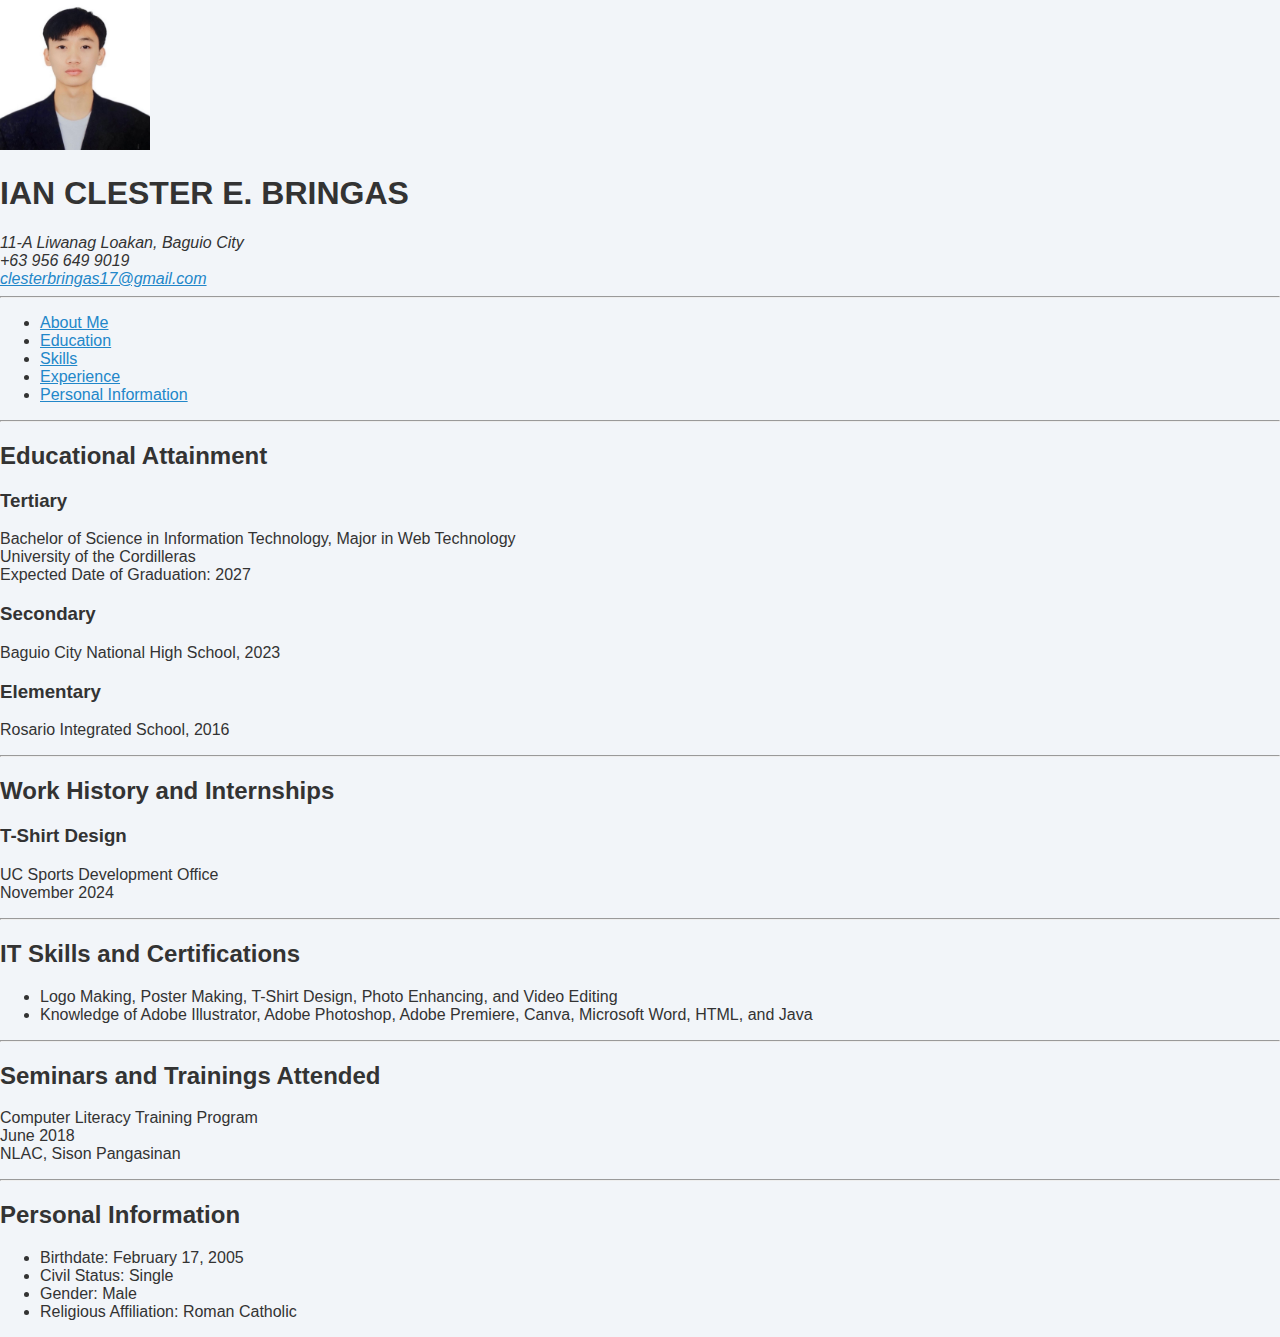
<file: Resume/index.html>
<!DOCTYPE html>
<html lang="en">
<link rel="stylesheet" href="styles.css">
<head>
  <meta charset="UTF-8">
  <meta name="viewport" content="width=device-width, initial-scale=1.0">
  <title>Resume</title>
</head>
<body>

  <header>
    <img src="2x2 main.jpg" alt="Ian Cleester E. Bringas" width="150" height="150">
    <h1>IAN CLESTER E. BRINGAS</h1>
    <address>
      11-A Liwanag Loakan, Baguio City<br>
      +63 956 649 9019<br>
      <a href="mailto:clesterbringas17@gmail.com">clesterbringas17@gmail.com</a>
    </address>
    <hr>
    <nav>
      <ul>
        <li><a href="#about">About Me</a></li>
        <li><a href="#education">Education</a></li>
        <li><a href="#skills">Skills</a></li>
        <li><a href="#experience">Experience</a></li>
        <li><a href="#personal-info">Personal Information</a></li>
      </ul>
    </nav>
    <hr>
  </header>

  <main>
    <section id="education">
      <h2>Educational Attainment</h2>
      <article>
        <h3>Tertiary</h3>
        <p>
          Bachelor of Science in Information Technology, Major in Web Technology<br>
          University of the Cordilleras<br>
          Expected Date of Graduation: 2027
        </p>
      </article>
      <article>
        <h3>Secondary</h3>
        <p>Baguio City National High School, 2023</p>
      </article>
      <article>
        <h3>Elementary</h3>
        <p>Rosario Integrated School, 2016</p>
      </article>
      <hr>
    </section>

    <section id="experience">
      <h2>Work History and Internships</h2>
      <article>
        <h3>T-Shirt Design</h3>
        <p>
          UC Sports Development Office<br>
          November 2024
        </p>
      </article>
      <hr>
    </section>

    <section id="skills">
      <h2>IT Skills and Certifications</h2>
      <ul>
        <li>Logo Making, Poster Making, T-Shirt Design, Photo Enhancing, and Video Editing</li>
        <li>Knowledge of Adobe Illustrator, Adobe Photoshop, Adobe Premiere, Canva, Microsoft Word, HTML, and Java</li>
      </ul>
      <hr>
    </section>

    <section id="trainings">
      <h2>Seminars and Trainings Attended</h2>
      <article>
        <p>
          Computer Literacy Training Program<br>
          June 2018<br>
          NLAC, Sison Pangasinan
        </p>
      </article>
      <hr>
    </section>

    <section id="personal-info">
      <h2>Personal Information</h2>
      <ul>
        <li>Birthdate: February 17, 2005</li>
        <li>Civil Status: Single</li>
        <li>Gender: Male</li>
        <li>Religious Affiliation: Roman Catholic</li>
      </ul>
    </section>
  </main>

</body>
</html>
</file>
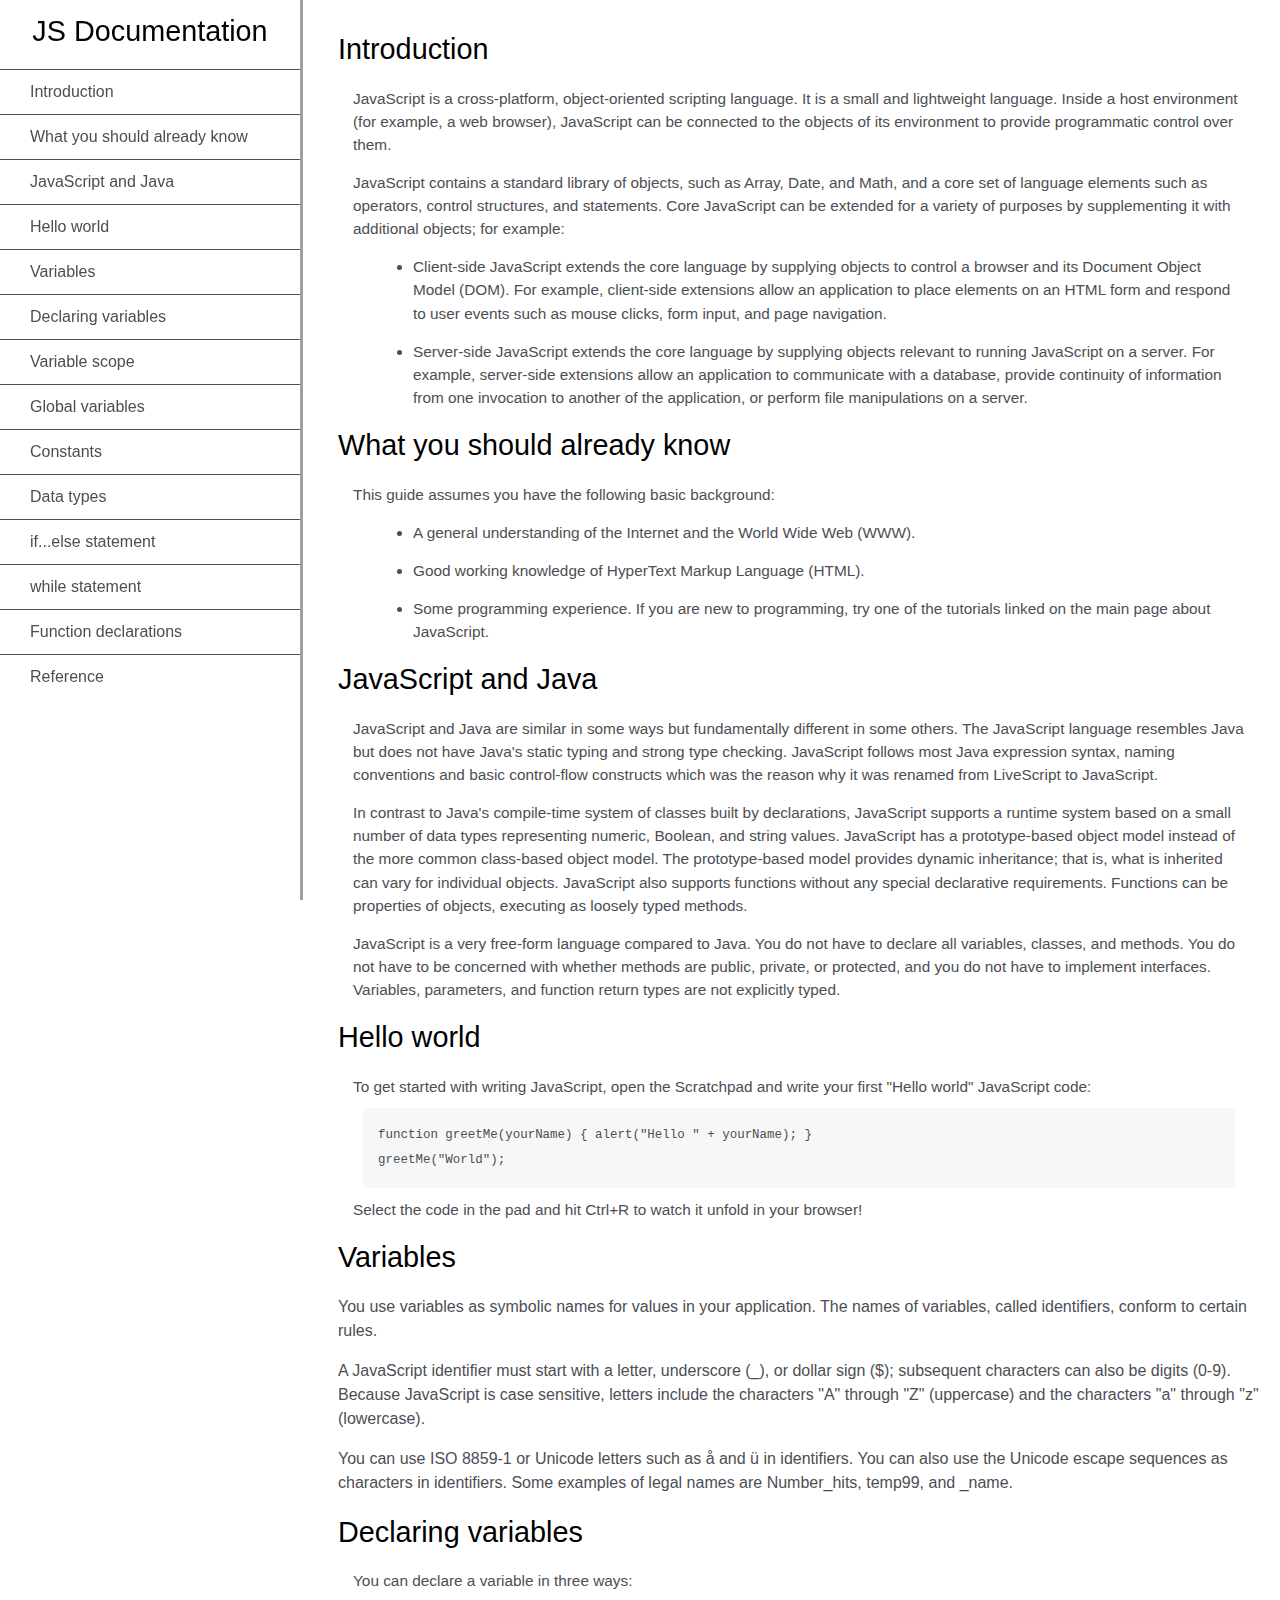
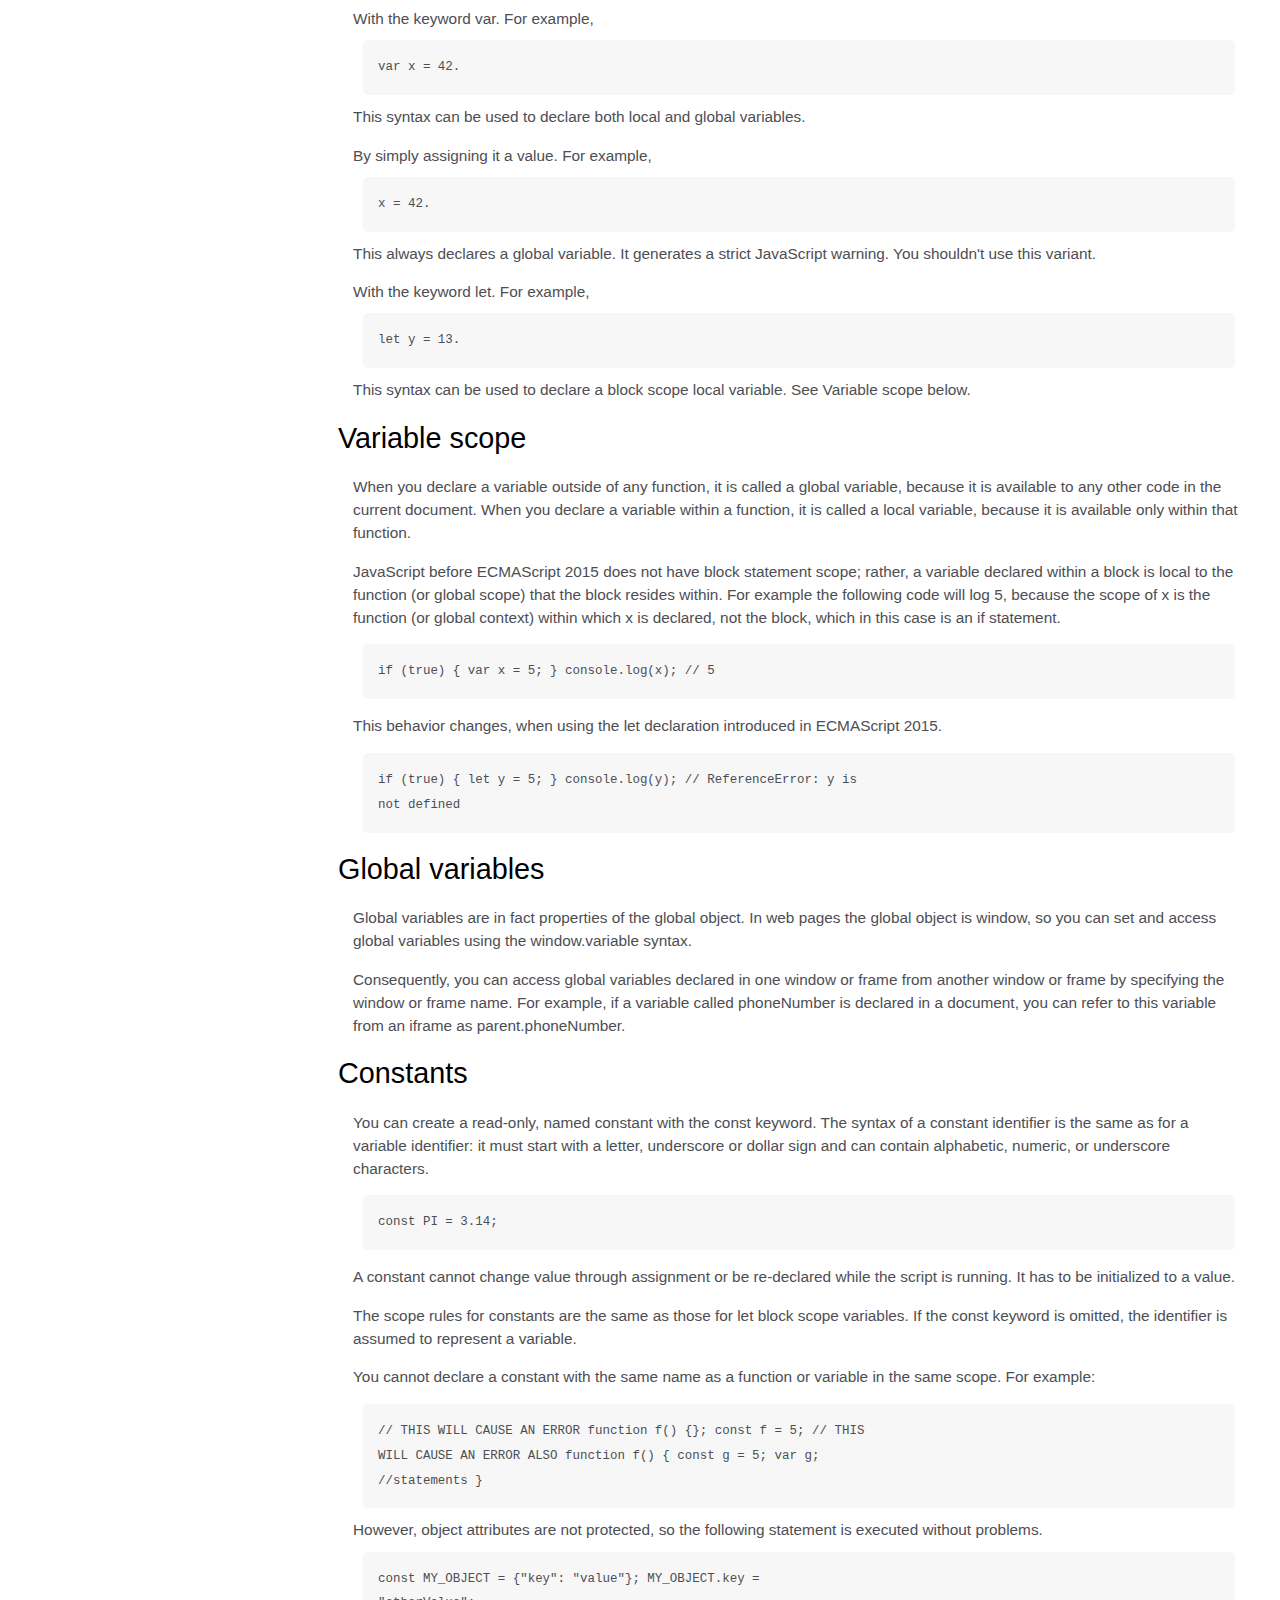
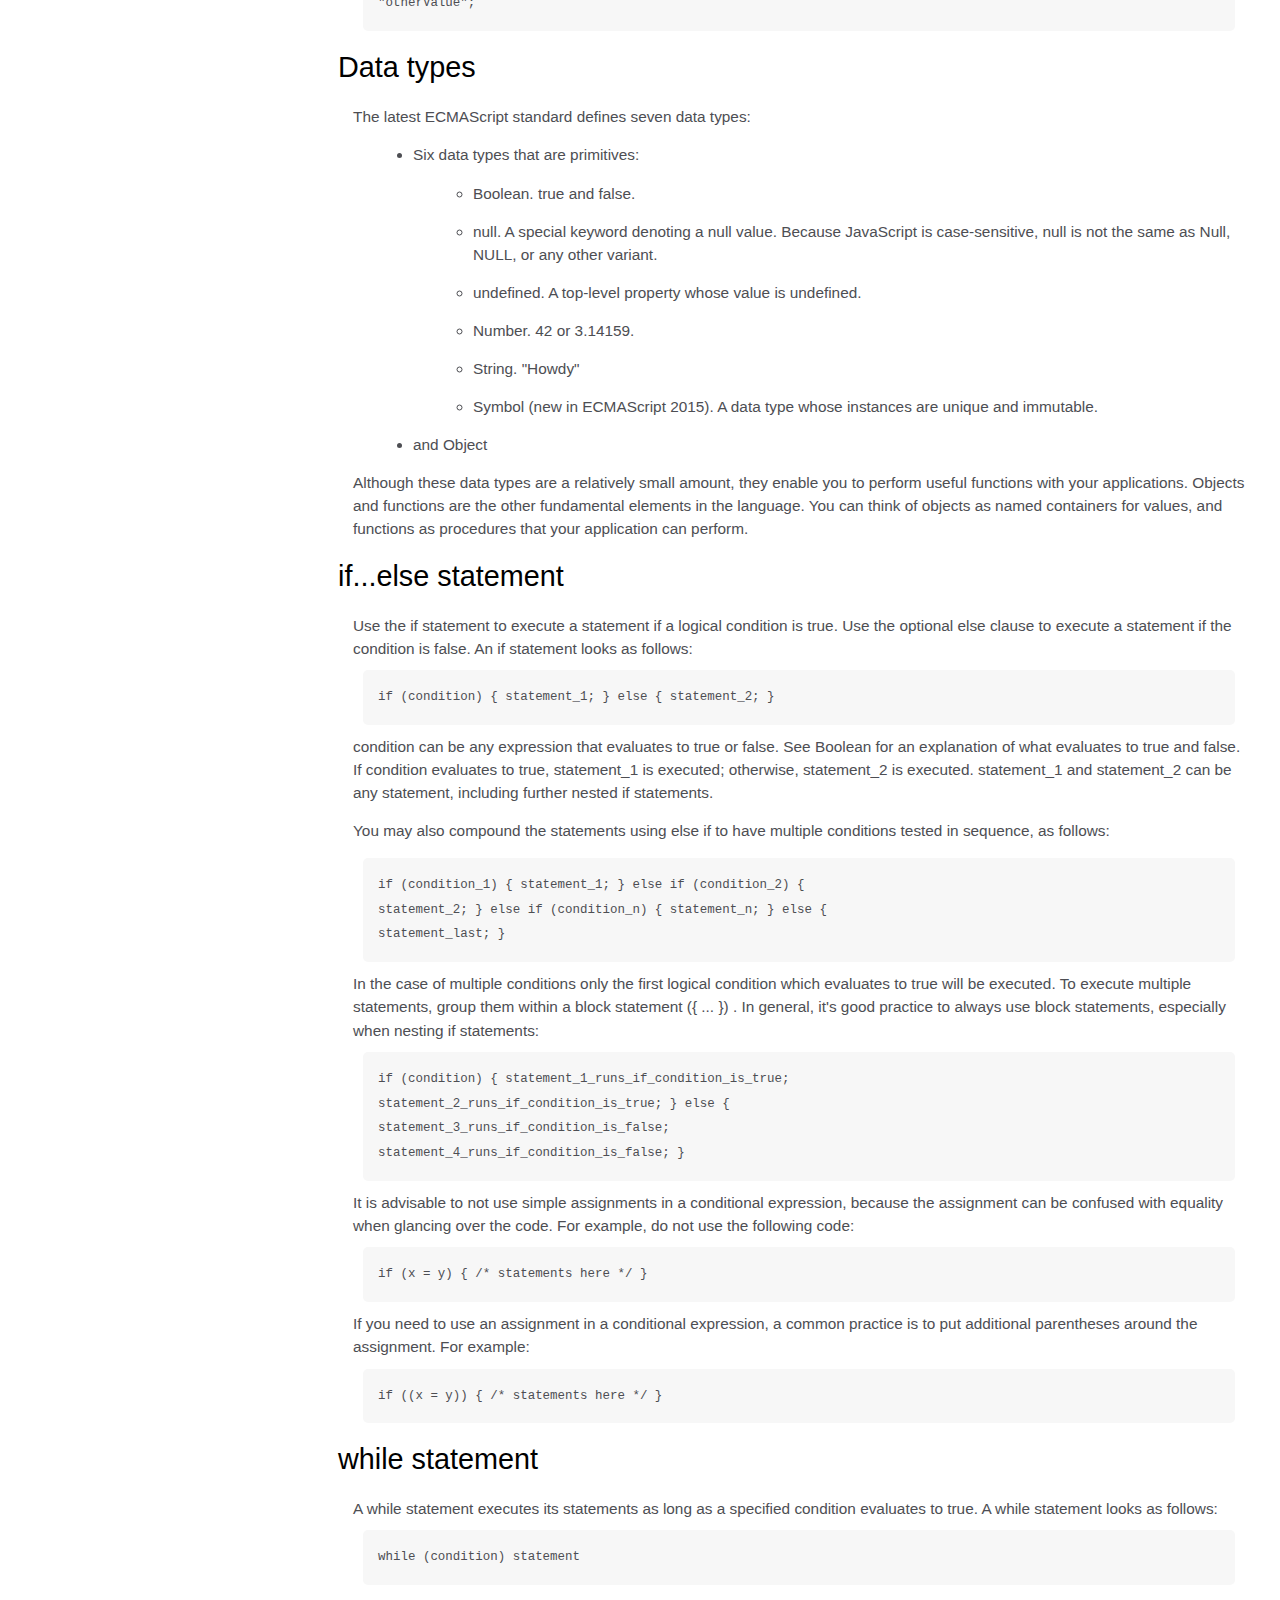
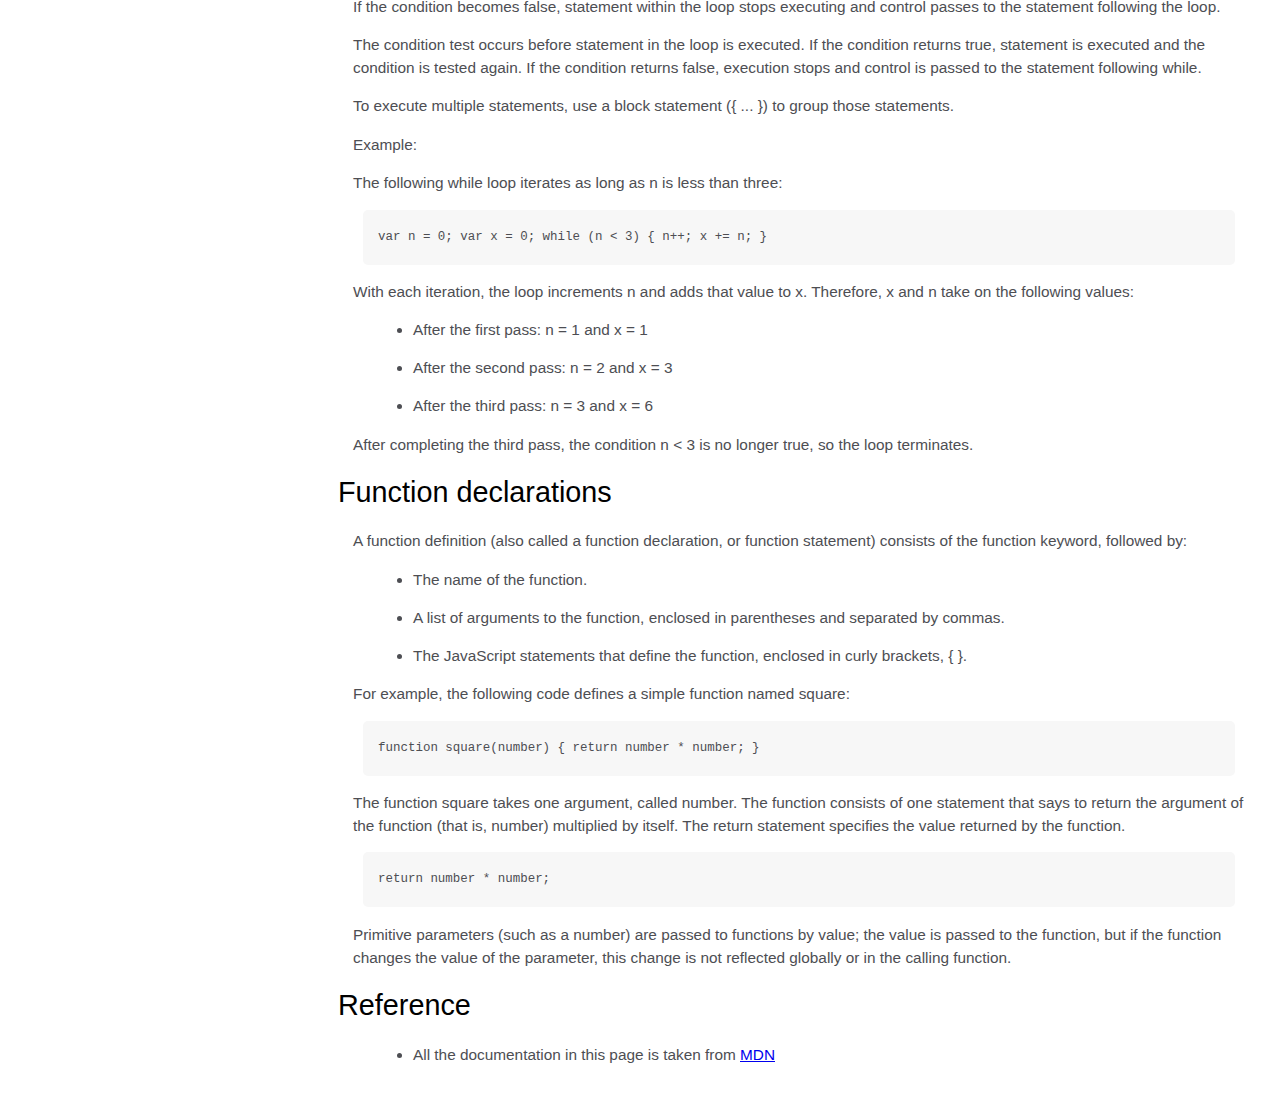
<file: ResumewithTemplate/techdoc.html>
<!DOCTYPE html>
<html>
  <head>
    <link rel="stylesheet" href="css/techdoc.css" />
  </head>
  <body>
    <nav id="navbar">
      <header>JS Documentation</header>
      <ul>
        <li><a class="nav-link" href="#Introduction">Introduction</a></li>
        <li>
          <a class="nav-link" href="#What_you_should_already_know"
            >What you should already know</a
          >
        </li>
        <li>
          <a class="nav-link" href="#JavaScript_and_Java"
            >JavaScript and Java</a
          >
        </li>
        <li><a class="nav-link" href="#Hello_world">Hello world</a></li>
        <li><a class="nav-link" href="#Variables">Variables</a></li>
        <li>
          <a class="nav-link" href="#Declaring_variables"
            >Declaring variables</a
          >
        </li>
        <li><a class="nav-link" href="#Variable_scope">Variable scope</a></li>
        <li>
          <a class="nav-link" href="#Global_variables">Global variables</a>
        </li>
        <li><a class="nav-link" href="#Constants">Constants</a></li>
        <li><a class="nav-link" href="#Data_types">Data types</a></li>
        <li>
          <a class="nav-link" href="#if...else_statement"
            >if...else statement</a
          >
        </li>
        <li><a class="nav-link" href="#while_statement">while statement</a></li>
        <li>
          <a class="nav-link" href="#Function_declarations"
            >Function declarations</a
          >
        </li>
        <li><a class="nav-link" href="#Reference">Reference</a></li>
      </ul>
    </nav>
    <main id="main-doc">
      <section class="main-section" id="Introduction">
        <header>Introduction</header>
        <article>
          <p>
            JavaScript is a cross-platform, object-oriented scripting language.
            It is a small and lightweight language. Inside a host environment
            (for example, a web browser), JavaScript can be connected to the
            objects of its environment to provide programmatic control over
            them.
          </p>

          <p>
            JavaScript contains a standard library of objects, such as Array,
            Date, and Math, and a core set of language elements such as
            operators, control structures, and statements. Core JavaScript can
            be extended for a variety of purposes by supplementing it with
            additional objects; for example:
          </p>
          <ul>
            <li>
              Client-side JavaScript extends the core language by supplying
              objects to control a browser and its Document Object Model (DOM).
              For example, client-side extensions allow an application to place
              elements on an HTML form and respond to user events such as mouse
              clicks, form input, and page navigation.
            </li>
            <li>
              Server-side JavaScript extends the core language by supplying
              objects relevant to running JavaScript on a server. For example,
              server-side extensions allow an application to communicate with a
              database, provide continuity of information from one invocation to
              another of the application, or perform file manipulations on a
              server.
            </li>
          </ul>
        </article>
      </section>
      <section class="main-section" id="What_you_should_already_know">
        <header>What you should already know</header>
        <article>
          <p>This guide assumes you have the following basic background:</p>

          <ul>
            <li>
              A general understanding of the Internet and the World Wide Web
              (WWW).
            </li>
            <li>Good working knowledge of HyperText Markup Language (HTML).</li>
            <li>
              Some programming experience. If you are new to programming, try
              one of the tutorials linked on the main page about JavaScript.
            </li>
          </ul>
        </article>
      </section>
      <section class="main-section" id="JavaScript_and_Java">
        <header>JavaScript and Java</header>
        <article>
          <p>
            JavaScript and Java are similar in some ways but fundamentally
            different in some others. The JavaScript language resembles Java but
            does not have Java's static typing and strong type checking.
            JavaScript follows most Java expression syntax, naming conventions
            and basic control-flow constructs which was the reason why it was
            renamed from LiveScript to JavaScript.
          </p>

          <p>
            In contrast to Java's compile-time system of classes built by
            declarations, JavaScript supports a runtime system based on a small
            number of data types representing numeric, Boolean, and string
            values. JavaScript has a prototype-based object model instead of the
            more common class-based object model. The prototype-based model
            provides dynamic inheritance; that is, what is inherited can vary
            for individual objects. JavaScript also supports functions without
            any special declarative requirements. Functions can be properties of
            objects, executing as loosely typed methods.
          </p>
          <p>
            JavaScript is a very free-form language compared to Java. You do not
            have to declare all variables, classes, and methods. You do not have
            to be concerned with whether methods are public, private, or
            protected, and you do not have to implement interfaces. Variables,
            parameters, and function return types are not explicitly typed.
          </p>
        </article>
      </section>
      <section class="main-section" id="Hello_world">
        <header>Hello world</header>
        <article>
          To get started with writing JavaScript, open the Scratchpad and write
          your first "Hello world" JavaScript code:
          <code
            >function greetMe(yourName) { alert("Hello " + yourName); }
            greetMe("World");
          </code>

          Select the code in the pad and hit Ctrl+R to watch it unfold in your
          browser!
        </article>
      </section>
      <section class="main-section" id="Variables">
        <header>Variables</header>
        <p>
          You use variables as symbolic names for values in your application.
          The names of variables, called identifiers, conform to certain rules.
        </p>
        <p>
          A JavaScript identifier must start with a letter, underscore (_), or
          dollar sign ($); subsequent characters can also be digits (0-9).
          Because JavaScript is case sensitive, letters include the characters
          "A" through "Z" (uppercase) and the characters "a" through "z"
          (lowercase).
        </p>
        <p>
          You can use ISO 8859-1 or Unicode letters such as å and ü in
          identifiers. You can also use the Unicode escape sequences as
          characters in identifiers. Some examples of legal names are
          Number_hits, temp99, and _name.
        </p>
      </section>
      <section class="main-section" id="Declaring_variables">
        <header>Declaring variables</header>
        <article>
          You can declare a variable in three ways:
          <p>
            With the keyword var. For example, <code>var x = 42.</code> This
            syntax can be used to declare both local and global variables.
          </p>
          <p>
            By simply assigning it a value. For example,
            <code>x = 42.</code> This always declares a global variable. It
            generates a strict JavaScript warning. You shouldn't use this
            variant.
          </p>
          <p>
            With the keyword let. For example,<code> let y = 13.</code> This
            syntax can be used to declare a block scope local variable. See
            Variable scope below.
          </p>
        </article>
      </section>
      <section class="main-section" id="Variable_scope">
        <header>Variable scope</header>
        <article>
          <p>
            When you declare a variable outside of any function, it is called a
            global variable, because it is available to any other code in the
            current document. When you declare a variable within a function, it
            is called a local variable, because it is available only within that
            function.
          </p>

          <p>
            JavaScript before ECMAScript 2015 does not have block statement
            scope; rather, a variable declared within a block is local to the
            function (or global scope) that the block resides within. For
            example the following code will log 5, because the scope of x is the
            function (or global context) within which x is declared, not the
            block, which in this case is an if statement.
          </p>
          <code>if (true) { var x = 5; } console.log(x); // 5</code>
          <p>
            This behavior changes, when using the let declaration introduced in
            ECMAScript 2015.
          </p>

          <code
            >if (true) { let y = 5; } console.log(y); // ReferenceError: y is
            not defined</code
          >
        </article>
      </section>
      <section class="main-section" id="Global_variables">
        <header>Global variables</header>
        <article>
          <p>
            Global variables are in fact properties of the global object. In web
            pages the global object is window, so you can set and access global
            variables using the window.variable syntax.
          </p>

          <p>
            Consequently, you can access global variables declared in one window
            or frame from another window or frame by specifying the window or
            frame name. For example, if a variable called phoneNumber is
            declared in a document, you can refer to this variable from an
            iframe as parent.phoneNumber.
          </p>
        </article>
      </section>
      <section class="main-section" id="Constants">
        <header>Constants</header>
        <article>
          <p>
            You can create a read-only, named constant with the const keyword.
            The syntax of a constant identifier is the same as for a variable
            identifier: it must start with a letter, underscore or dollar sign
            and can contain alphabetic, numeric, or underscore characters.
          </p>

          <code>const PI = 3.14;</code>
          <p>
            A constant cannot change value through assignment or be re-declared
            while the script is running. It has to be initialized to a value.
          </p>

          <p>
            The scope rules for constants are the same as those for let block
            scope variables. If the const keyword is omitted, the identifier is
            assumed to represent a variable.
          </p>

          <p>
            You cannot declare a constant with the same name as a function or
            variable in the same scope. For example:
          </p>

          <code
            >// THIS WILL CAUSE AN ERROR function f() {}; const f = 5; // THIS
            WILL CAUSE AN ERROR ALSO function f() { const g = 5; var g;
            //statements }</code
          >
          However, object attributes are not protected, so the following
          statement is executed without problems.
          <code
            >const MY_OBJECT = {"key": "value"}; MY_OBJECT.key =
            "otherValue";</code
          >
        </article>
      </section>
      <section class="main-section" id="Data_types">
        <header>Data types</header>
        <article>
          <p>The latest ECMAScript standard defines seven data types:</p>
          <ul>
            <li>
              <p>Six data types that are primitives:</p>
              <ul>
                <li>Boolean. true and false.</li>
                <li>
                  null. A special keyword denoting a null value. Because
                  JavaScript is case-sensitive, null is not the same as Null,
                  NULL, or any other variant.
                </li>
                <li>
                  undefined. A top-level property whose value is undefined.
                </li>
                <li>Number. 42 or 3.14159.</li>
                <li>String. "Howdy"</li>
                <li>
                  Symbol (new in ECMAScript 2015). A data type whose instances
                  are unique and immutable.
                </li>
              </ul>
            </li>

            <li>and Object</li>
          </ul>
          Although these data types are a relatively small amount, they enable
          you to perform useful functions with your applications. Objects and
          functions are the other fundamental elements in the language. You can
          think of objects as named containers for values, and functions as
          procedures that your application can perform.
        </article>
      </section>
      <section class="main-section" id="if...else_statement">
        <header>if...else statement</header>
        <article>
          Use the if statement to execute a statement if a logical condition is
          true. Use the optional else clause to execute a statement if the
          condition is false. An if statement looks as follows:

          <code>if (condition) { statement_1; } else { statement_2; }</code>
          condition can be any expression that evaluates to true or false. See
          Boolean for an explanation of what evaluates to true and false. If
          condition evaluates to true, statement_1 is executed; otherwise,
          statement_2 is executed. statement_1 and statement_2 can be any
          statement, including further nested if statements.
          <p>
            You may also compound the statements using else if to have multiple
            conditions tested in sequence, as follows:
          </p>
          <code
            >if (condition_1) { statement_1; } else if (condition_2) {
            statement_2; } else if (condition_n) { statement_n; } else {
            statement_last; }
          </code>
          In the case of multiple conditions only the first logical condition
          which evaluates to true will be executed. To execute multiple
          statements, group them within a block statement ({ ... }) . In
          general, it's good practice to always use block statements, especially
          when nesting if statements:

          <code
            >if (condition) { statement_1_runs_if_condition_is_true;
            statement_2_runs_if_condition_is_true; } else {
            statement_3_runs_if_condition_is_false;
            statement_4_runs_if_condition_is_false; }</code
          >
          It is advisable to not use simple assignments in a conditional
          expression, because the assignment can be confused with equality when
          glancing over the code. For example, do not use the following code:
          <code>if (x = y) { /* statements here */ }</code> If you need to use
          an assignment in a conditional expression, a common practice is to put
          additional parentheses around the assignment. For example:

          <code>if ((x = y)) { /* statements here */ }</code>
        </article>
      </section>
      <section class="main-section" id="while_statement">
        <header>while statement</header>
        <article>
          A while statement executes its statements as long as a specified
          condition evaluates to true. A while statement looks as follows:

          <code>while (condition) statement</code> If the condition becomes
          false, statement within the loop stops executing and control passes to
          the statement following the loop.

          <p>
            The condition test occurs before statement in the loop is executed.
            If the condition returns true, statement is executed and the
            condition is tested again. If the condition returns false, execution
            stops and control is passed to the statement following while.
          </p>

          <p>
            To execute multiple statements, use a block statement ({ ... }) to
            group those statements.
          </p>

          Example:

          <p>
            The following while loop iterates as long as n is less than three:
          </p>

          <code>var n = 0; var x = 0; while (n &lt; 3) { n++; x += n; }</code>
          <p>
            With each iteration, the loop increments n and adds that value to x.
            Therefore, x and n take on the following values:
          </p>

          <ul>
            <li>After the first pass: n = 1 and x = 1</li>
            <li>After the second pass: n = 2 and x = 3</li>
            <li>After the third pass: n = 3 and x = 6</li>
          </ul>
          <p>
            After completing the third pass, the condition n &lt; 3 is no longer
            true, so the loop terminates.
          </p>
        </article>
      </section>
      <section class="main-section" id="Function_declarations">
        <header>Function declarations</header>
        <article>
          A function definition (also called a function declaration, or function
          statement) consists of the function keyword, followed by:

          <ul>
            <li>The name of the function.</li>
            <li>
              A list of arguments to the function, enclosed in parentheses and
              separated by commas.
            </li>
            <li>
              The JavaScript statements that define the function, enclosed in
              curly brackets, { }.
            </li>
          </ul>
          <p>
            For example, the following code defines a simple function named
            square:
          </p>

          <code>function square(number) { return number * number; }</code>
          <p>
            The function square takes one argument, called number. The function
            consists of one statement that says to return the argument of the
            function (that is, number) multiplied by itself. The return
            statement specifies the value returned by the function.
          </p>
          <code>return number * number;</code>
          <p>
            Primitive parameters (such as a number) are passed to functions by
            value; the value is passed to the function, but if the function
            changes the value of the parameter, this change is not reflected
            globally or in the calling function.
          </p>
        </article>
      </section>
      <section class="main-section" id="Reference">
        <header>Reference</header>
        <article>
          <ul>
            <li>
              All the documentation in this page is taken from
              <a
                href="https://developer.mozilla.org/en-US/docs/Web/JavaScript/Guide"
                target="_blank"
                >MDN</a
              >
            </li>
          </ul>
        </article>
      </section>
    </main>
  </body>
</html>
</file>
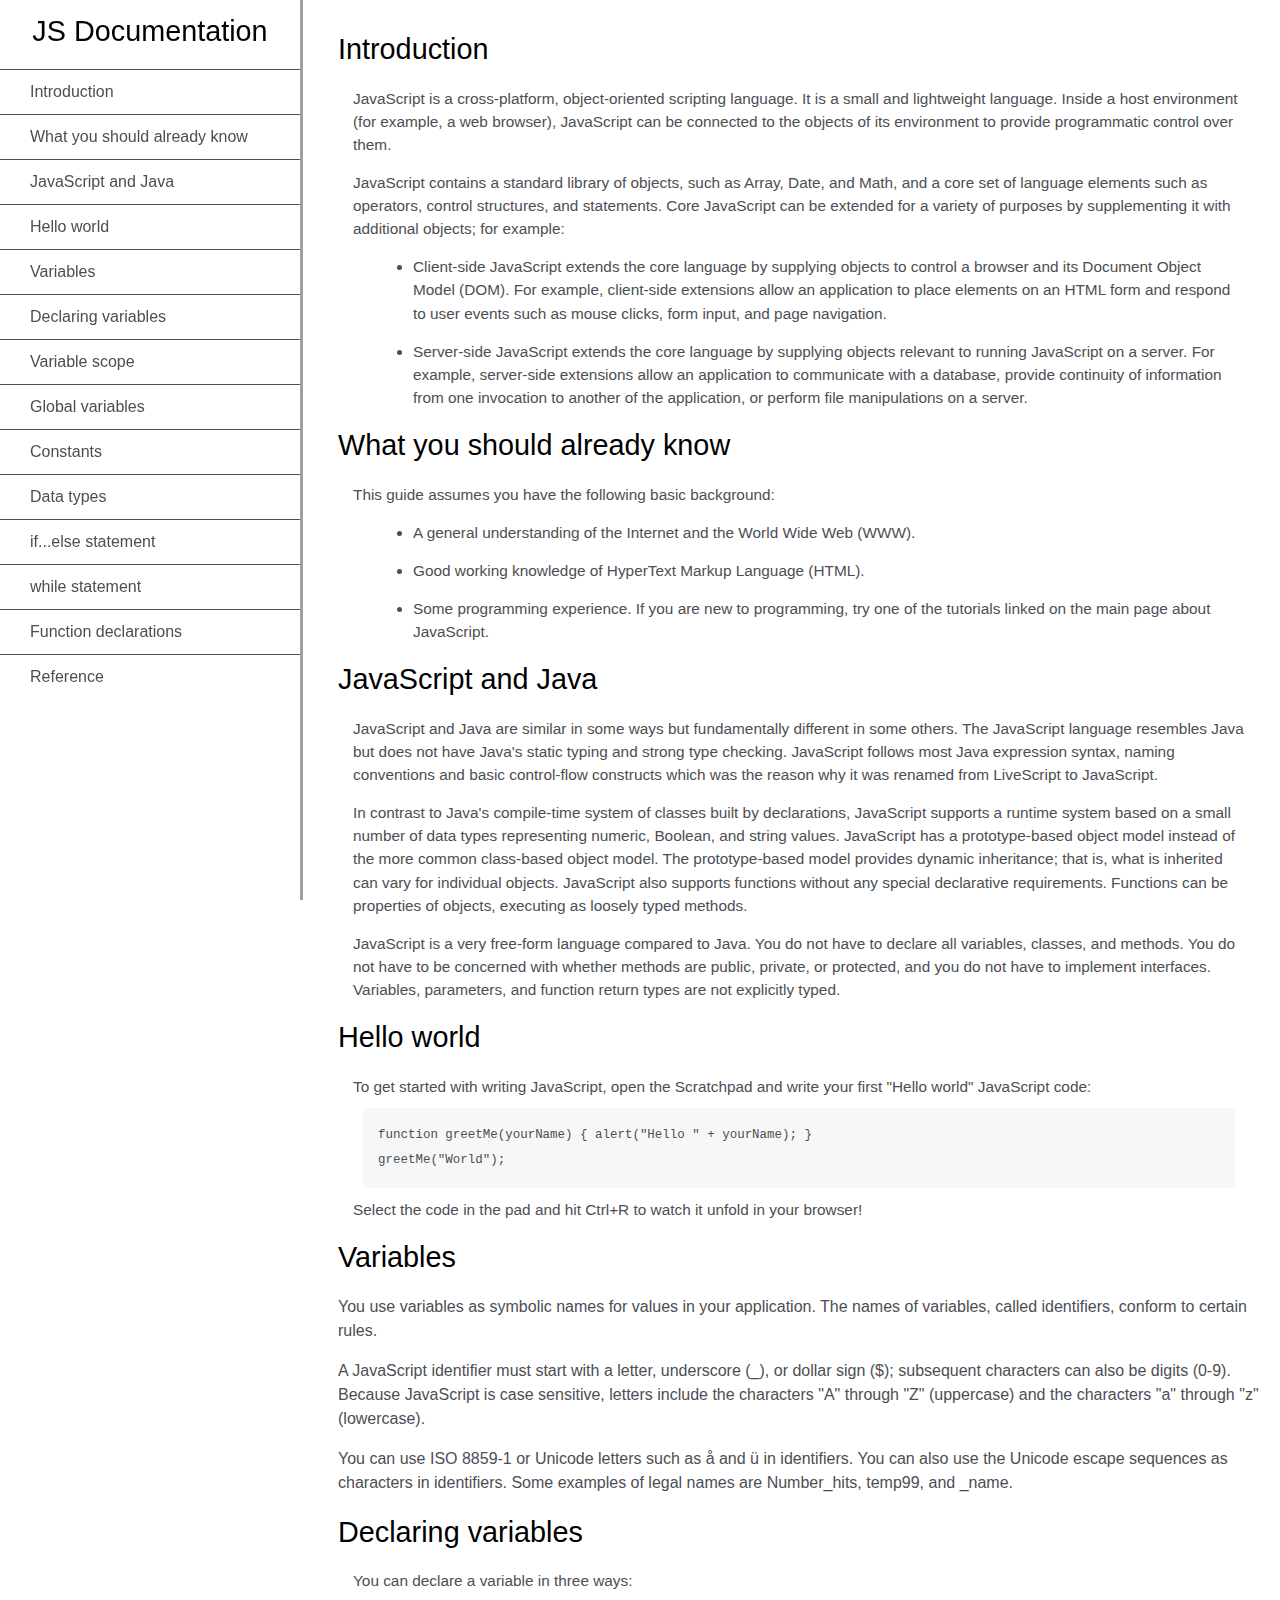
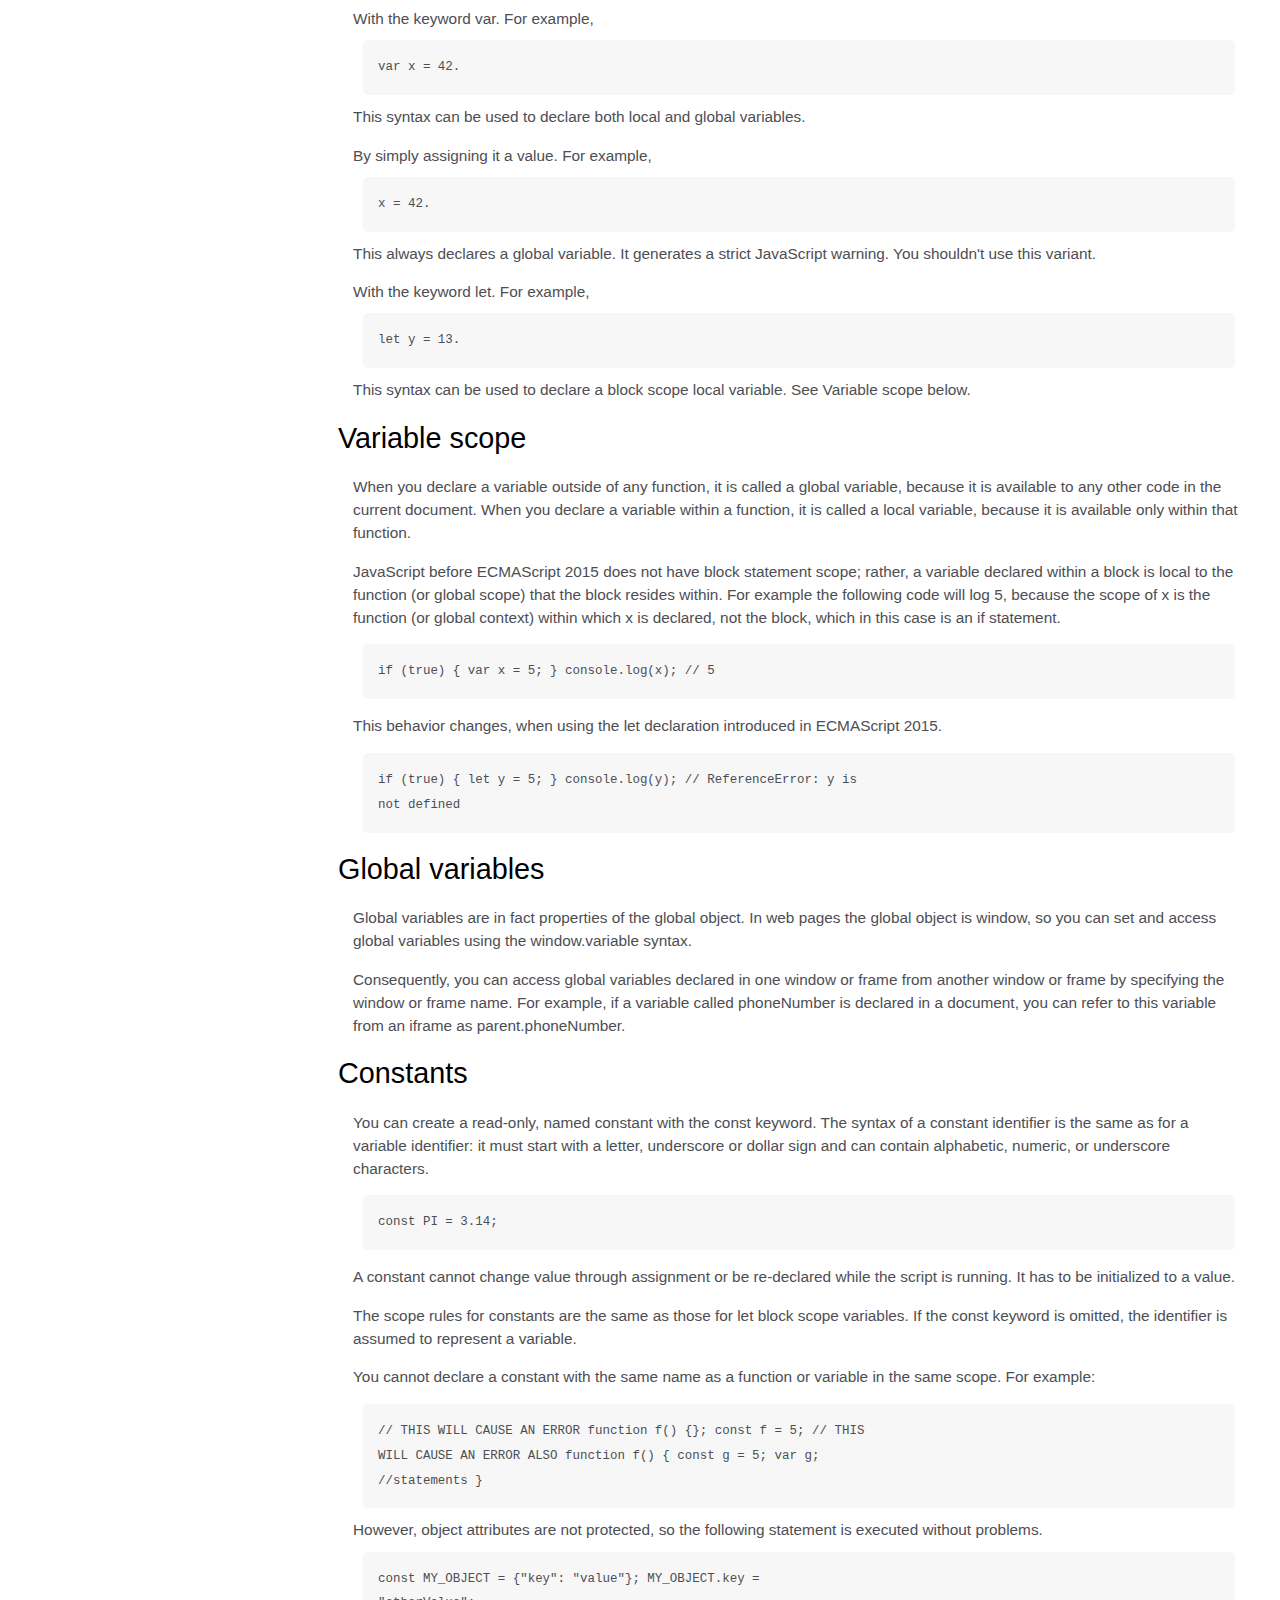
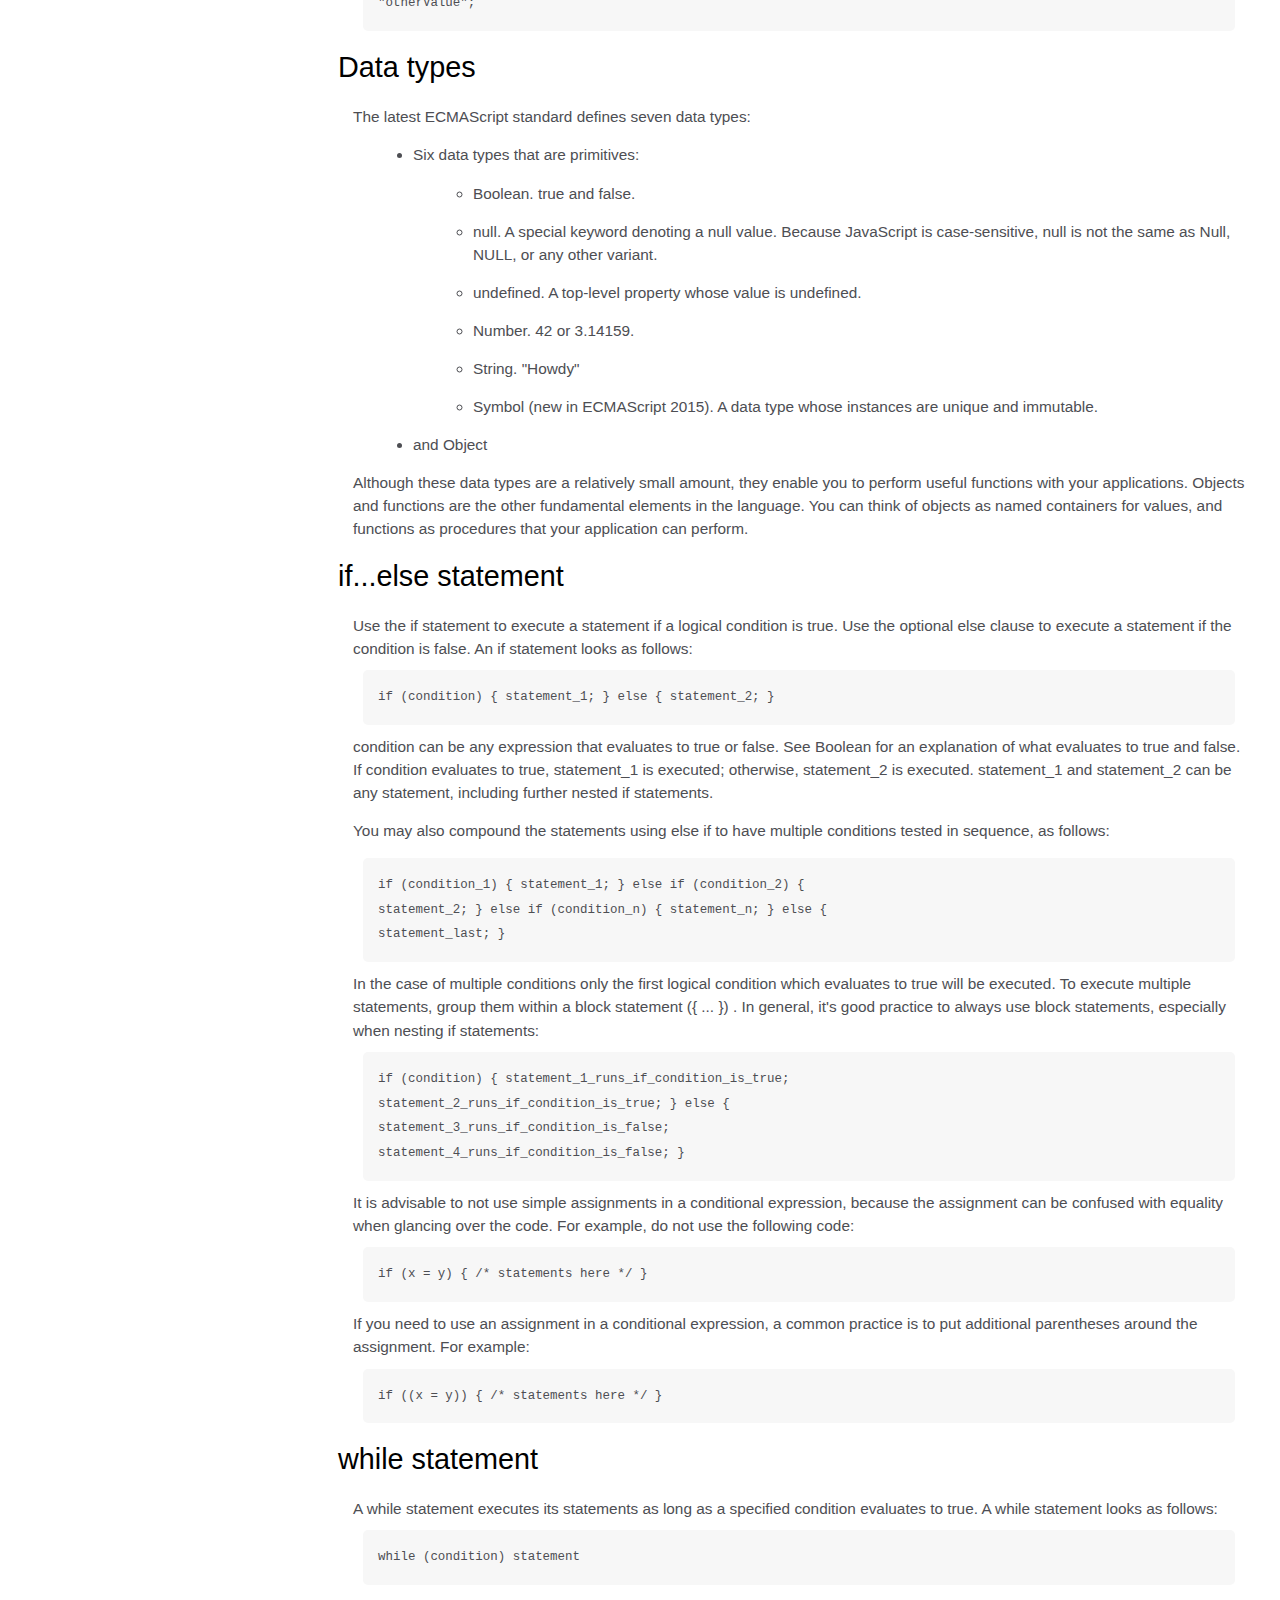
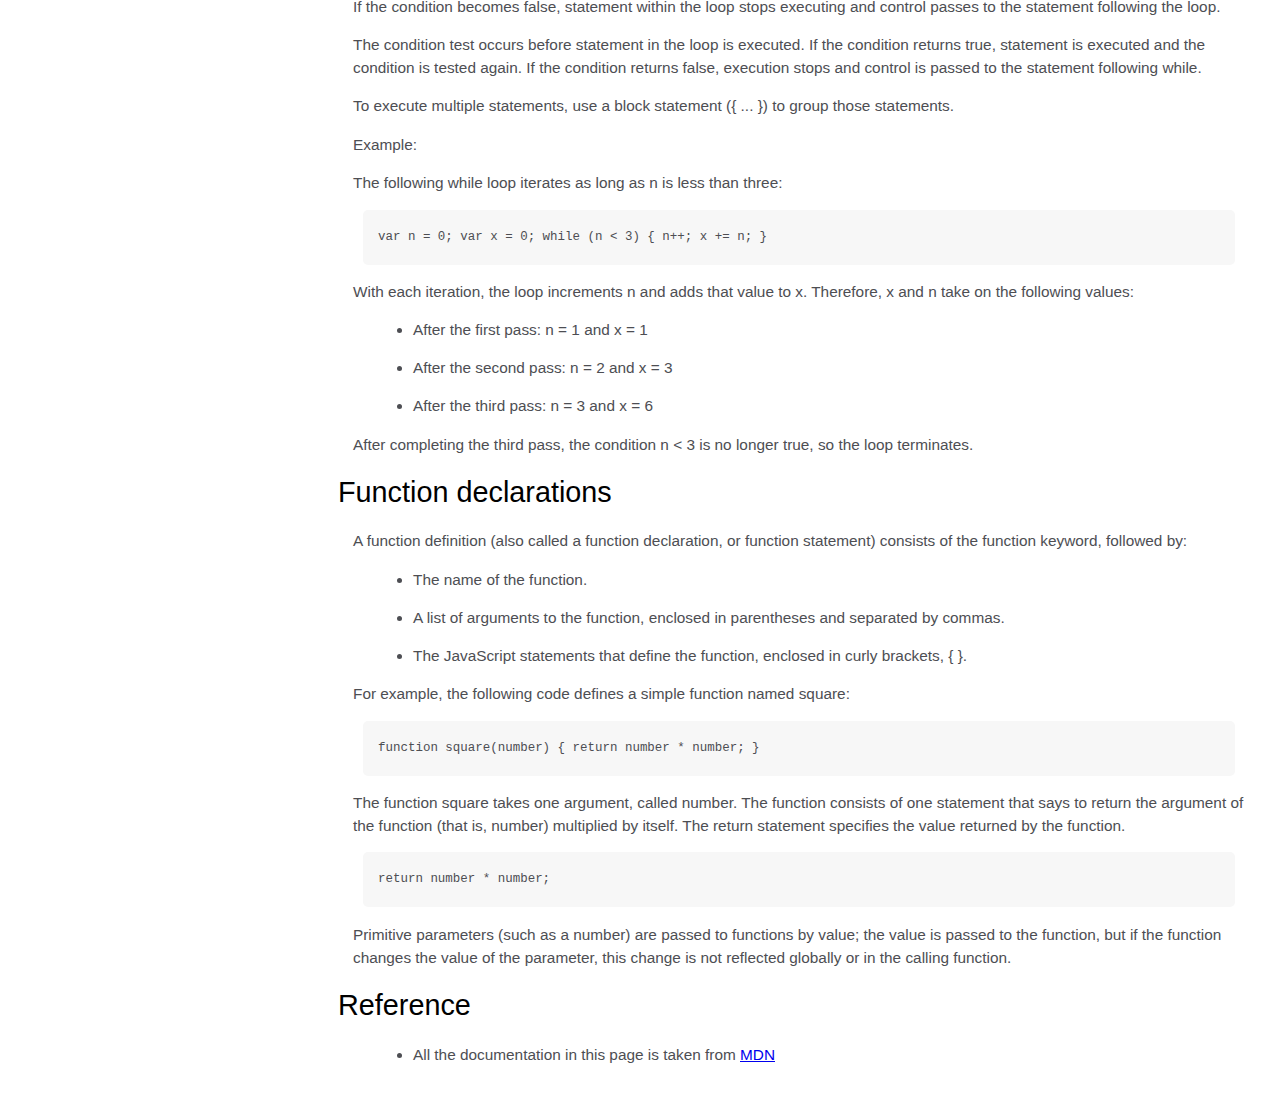
<file: ResumewithTemplate/projects/techdoc.html>
<!DOCTYPE html>
<html>
  <head>
    <link rel="stylesheet" href="css/tech_doc.css" />
  </head>
  <body>
    <nav id="navbar">
      <header>JS Documentation</header>
      <ul>
        <li><a class="nav-link" href="#Introduction">Introduction</a></li>
        <li>
          <a class="nav-link" href="#What_you_should_already_know"
            >What you should already know</a
          >
        </li>
        <li>
          <a class="nav-link" href="#JavaScript_and_Java"
            >JavaScript and Java</a
          >
        </li>
        <li><a class="nav-link" href="#Hello_world">Hello world</a></li>
        <li><a class="nav-link" href="#Variables">Variables</a></li>
        <li>
          <a class="nav-link" href="#Declaring_variables"
            >Declaring variables</a
          >
        </li>
        <li><a class="nav-link" href="#Variable_scope">Variable scope</a></li>
        <li>
          <a class="nav-link" href="#Global_variables">Global variables</a>
        </li>
        <li><a class="nav-link" href="#Constants">Constants</a></li>
        <li><a class="nav-link" href="#Data_types">Data types</a></li>
        <li>
          <a class="nav-link" href="#if...else_statement"
            >if...else statement</a
          >
        </li>
        <li><a class="nav-link" href="#while_statement">while statement</a></li>
        <li>
          <a class="nav-link" href="#Function_declarations"
            >Function declarations</a
          >
        </li>
        <li><a class="nav-link" href="#Reference">Reference</a></li>
      </ul>
    </nav>
    <main id="main-doc">
      <section class="main-section" id="Introduction">
        <header>Introduction</header>
        <article>
          <p>
            JavaScript is a cross-platform, object-oriented scripting language.
            It is a small and lightweight language. Inside a host environment
            (for example, a web browser), JavaScript can be connected to the
            objects of its environment to provide programmatic control over
            them.
          </p>

          <p>
            JavaScript contains a standard library of objects, such as Array,
            Date, and Math, and a core set of language elements such as
            operators, control structures, and statements. Core JavaScript can
            be extended for a variety of purposes by supplementing it with
            additional objects; for example:
          </p>
          <ul>
            <li>
              Client-side JavaScript extends the core language by supplying
              objects to control a browser and its Document Object Model (DOM).
              For example, client-side extensions allow an application to place
              elements on an HTML form and respond to user events such as mouse
              clicks, form input, and page navigation.
            </li>
            <li>
              Server-side JavaScript extends the core language by supplying
              objects relevant to running JavaScript on a server. For example,
              server-side extensions allow an application to communicate with a
              database, provide continuity of information from one invocation to
              another of the application, or perform file manipulations on a
              server.
            </li>
          </ul>
        </article>
      </section>
      <section class="main-section" id="What_you_should_already_know">
        <header>What you should already know</header>
        <article>
          <p>This guide assumes you have the following basic background:</p>

          <ul>
            <li>
              A general understanding of the Internet and the World Wide Web
              (WWW).
            </li>
            <li>Good working knowledge of HyperText Markup Language (HTML).</li>
            <li>
              Some programming experience. If you are new to programming, try
              one of the tutorials linked on the main page about JavaScript.
            </li>
          </ul>
        </article>
      </section>
      <section class="main-section" id="JavaScript_and_Java">
        <header>JavaScript and Java</header>
        <article>
          <p>
            JavaScript and Java are similar in some ways but fundamentally
            different in some others. The JavaScript language resembles Java but
            does not have Java's static typing and strong type checking.
            JavaScript follows most Java expression syntax, naming conventions
            and basic control-flow constructs which was the reason why it was
            renamed from LiveScript to JavaScript.
          </p>

          <p>
            In contrast to Java's compile-time system of classes built by
            declarations, JavaScript supports a runtime system based on a small
            number of data types representing numeric, Boolean, and string
            values. JavaScript has a prototype-based object model instead of the
            more common class-based object model. The prototype-based model
            provides dynamic inheritance; that is, what is inherited can vary
            for individual objects. JavaScript also supports functions without
            any special declarative requirements. Functions can be properties of
            objects, executing as loosely typed methods.
          </p>
          <p>
            JavaScript is a very free-form language compared to Java. You do not
            have to declare all variables, classes, and methods. You do not have
            to be concerned with whether methods are public, private, or
            protected, and you do not have to implement interfaces. Variables,
            parameters, and function return types are not explicitly typed.
          </p>
        </article>
      </section>
      <section class="main-section" id="Hello_world">
        <header>Hello world</header>
        <article>
          To get started with writing JavaScript, open the Scratchpad and write
          your first "Hello world" JavaScript code:
          <code
            >function greetMe(yourName) { alert("Hello " + yourName); }
            greetMe("World");
          </code>

          Select the code in the pad and hit Ctrl+R to watch it unfold in your
          browser!
        </article>
      </section>
      <section class="main-section" id="Variables">
        <header>Variables</header>
        <p>
          You use variables as symbolic names for values in your application.
          The names of variables, called identifiers, conform to certain rules.
        </p>
        <p>
          A JavaScript identifier must start with a letter, underscore (_), or
          dollar sign ($); subsequent characters can also be digits (0-9).
          Because JavaScript is case sensitive, letters include the characters
          "A" through "Z" (uppercase) and the characters "a" through "z"
          (lowercase).
        </p>
        <p>
          You can use ISO 8859-1 or Unicode letters such as å and ü in
          identifiers. You can also use the Unicode escape sequences as
          characters in identifiers. Some examples of legal names are
          Number_hits, temp99, and _name.
        </p>
      </section>
      <section class="main-section" id="Declaring_variables">
        <header>Declaring variables</header>
        <article>
          You can declare a variable in three ways:
          <p>
            With the keyword var. For example, <code>var x = 42.</code> This
            syntax can be used to declare both local and global variables.
          </p>
          <p>
            By simply assigning it a value. For example,
            <code>x = 42.</code> This always declares a global variable. It
            generates a strict JavaScript warning. You shouldn't use this
            variant.
          </p>
          <p>
            With the keyword let. For example,<code> let y = 13.</code> This
            syntax can be used to declare a block scope local variable. See
            Variable scope below.
          </p>
        </article>
      </section>
      <section class="main-section" id="Variable_scope">
        <header>Variable scope</header>
        <article>
          <p>
            When you declare a variable outside of any function, it is called a
            global variable, because it is available to any other code in the
            current document. When you declare a variable within a function, it
            is called a local variable, because it is available only within that
            function.
          </p>

          <p>
            JavaScript before ECMAScript 2015 does not have block statement
            scope; rather, a variable declared within a block is local to the
            function (or global scope) that the block resides within. For
            example the following code will log 5, because the scope of x is the
            function (or global context) within which x is declared, not the
            block, which in this case is an if statement.
          </p>
          <code>if (true) { var x = 5; } console.log(x); // 5</code>
          <p>
            This behavior changes, when using the let declaration introduced in
            ECMAScript 2015.
          </p>

          <code
            >if (true) { let y = 5; } console.log(y); // ReferenceError: y is
            not defined</code
          >
        </article>
      </section>
      <section class="main-section" id="Global_variables">
        <header>Global variables</header>
        <article>
          <p>
            Global variables are in fact properties of the global object. In web
            pages the global object is window, so you can set and access global
            variables using the window.variable syntax.
          </p>

          <p>
            Consequently, you can access global variables declared in one window
            or frame from another window or frame by specifying the window or
            frame name. For example, if a variable called phoneNumber is
            declared in a document, you can refer to this variable from an
            iframe as parent.phoneNumber.
          </p>
        </article>
      </section>
      <section class="main-section" id="Constants">
        <header>Constants</header>
        <article>
          <p>
            You can create a read-only, named constant with the const keyword.
            The syntax of a constant identifier is the same as for a variable
            identifier: it must start with a letter, underscore or dollar sign
            and can contain alphabetic, numeric, or underscore characters.
          </p>

          <code>const PI = 3.14;</code>
          <p>
            A constant cannot change value through assignment or be re-declared
            while the script is running. It has to be initialized to a value.
          </p>

          <p>
            The scope rules for constants are the same as those for let block
            scope variables. If the const keyword is omitted, the identifier is
            assumed to represent a variable.
          </p>

          <p>
            You cannot declare a constant with the same name as a function or
            variable in the same scope. For example:
          </p>

          <code
            >// THIS WILL CAUSE AN ERROR function f() {}; const f = 5; // THIS
            WILL CAUSE AN ERROR ALSO function f() { const g = 5; var g;
            //statements }</code
          >
          However, object attributes are not protected, so the following
          statement is executed without problems.
          <code
            >const MY_OBJECT = {"key": "value"}; MY_OBJECT.key =
            "otherValue";</code
          >
        </article>
      </section>
      <section class="main-section" id="Data_types">
        <header>Data types</header>
        <article>
          <p>The latest ECMAScript standard defines seven data types:</p>
          <ul>
            <li>
              <p>Six data types that are primitives:</p>
              <ul>
                <li>Boolean. true and false.</li>
                <li>
                  null. A special keyword denoting a null value. Because
                  JavaScript is case-sensitive, null is not the same as Null,
                  NULL, or any other variant.
                </li>
                <li>
                  undefined. A top-level property whose value is undefined.
                </li>
                <li>Number. 42 or 3.14159.</li>
                <li>String. "Howdy"</li>
                <li>
                  Symbol (new in ECMAScript 2015). A data type whose instances
                  are unique and immutable.
                </li>
              </ul>
            </li>

            <li>and Object</li>
          </ul>
          Although these data types are a relatively small amount, they enable
          you to perform useful functions with your applications. Objects and
          functions are the other fundamental elements in the language. You can
          think of objects as named containers for values, and functions as
          procedures that your application can perform.
        </article>
      </section>
      <section class="main-section" id="if...else_statement">
        <header>if...else statement</header>
        <article>
          Use the if statement to execute a statement if a logical condition is
          true. Use the optional else clause to execute a statement if the
          condition is false. An if statement looks as follows:

          <code>if (condition) { statement_1; } else { statement_2; }</code>
          condition can be any expression that evaluates to true or false. See
          Boolean for an explanation of what evaluates to true and false. If
          condition evaluates to true, statement_1 is executed; otherwise,
          statement_2 is executed. statement_1 and statement_2 can be any
          statement, including further nested if statements.
          <p>
            You may also compound the statements using else if to have multiple
            conditions tested in sequence, as follows:
          </p>
          <code
            >if (condition_1) { statement_1; } else if (condition_2) {
            statement_2; } else if (condition_n) { statement_n; } else {
            statement_last; }
          </code>
          In the case of multiple conditions only the first logical condition
          which evaluates to true will be executed. To execute multiple
          statements, group them within a block statement ({ ... }) . In
          general, it's good practice to always use block statements, especially
          when nesting if statements:

          <code
            >if (condition) { statement_1_runs_if_condition_is_true;
            statement_2_runs_if_condition_is_true; } else {
            statement_3_runs_if_condition_is_false;
            statement_4_runs_if_condition_is_false; }</code
          >
          It is advisable to not use simple assignments in a conditional
          expression, because the assignment can be confused with equality when
          glancing over the code. For example, do not use the following code:
          <code>if (x = y) { /* statements here */ }</code> If you need to use
          an assignment in a conditional expression, a common practice is to put
          additional parentheses around the assignment. For example:

          <code>if ((x = y)) { /* statements here */ }</code>
        </article>
      </section>
      <section class="main-section" id="while_statement">
        <header>while statement</header>
        <article>
          A while statement executes its statements as long as a specified
          condition evaluates to true. A while statement looks as follows:

          <code>while (condition) statement</code> If the condition becomes
          false, statement within the loop stops executing and control passes to
          the statement following the loop.

          <p>
            The condition test occurs before statement in the loop is executed.
            If the condition returns true, statement is executed and the
            condition is tested again. If the condition returns false, execution
            stops and control is passed to the statement following while.
          </p>

          <p>
            To execute multiple statements, use a block statement ({ ... }) to
            group those statements.
          </p>

          Example:

          <p>
            The following while loop iterates as long as n is less than three:
          </p>

          <code>var n = 0; var x = 0; while (n &lt; 3) { n++; x += n; }</code>
          <p>
            With each iteration, the loop increments n and adds that value to x.
            Therefore, x and n take on the following values:
          </p>

          <ul>
            <li>After the first pass: n = 1 and x = 1</li>
            <li>After the second pass: n = 2 and x = 3</li>
            <li>After the third pass: n = 3 and x = 6</li>
          </ul>
          <p>
            After completing the third pass, the condition n &lt; 3 is no longer
            true, so the loop terminates.
          </p>
        </article>
      </section>
      <section class="main-section" id="Function_declarations">
        <header>Function declarations</header>
        <article>
          A function definition (also called a function declaration, or function
          statement) consists of the function keyword, followed by:

          <ul>
            <li>The name of the function.</li>
            <li>
              A list of arguments to the function, enclosed in parentheses and
              separated by commas.
            </li>
            <li>
              The JavaScript statements that define the function, enclosed in
              curly brackets, { }.
            </li>
          </ul>
          <p>
            For example, the following code defines a simple function named
            square:
          </p>

          <code>function square(number) { return number * number; }</code>
          <p>
            The function square takes one argument, called number. The function
            consists of one statement that says to return the argument of the
            function (that is, number) multiplied by itself. The return
            statement specifies the value returned by the function.
          </p>
          <code>return number * number;</code>
          <p>
            Primitive parameters (such as a number) are passed to functions by
            value; the value is passed to the function, but if the function
            changes the value of the parameter, this change is not reflected
            globally or in the calling function.
          </p>
        </article>
      </section>
      <section class="main-section" id="Reference">
        <header>Reference</header>
        <article>
          <ul>
            <li>
              All the documentation in this page is taken from
              <a
                href="https://developer.mozilla.org/en-US/docs/Web/JavaScript/Guide"
                target="_blank"
                >MDN</a
              >
            </li>
          </ul>
        </article>
      </section>
    </main>
  </body>
</html>
</file>
<file: Resume/styles.css>
body {
    font-family: 'Roboto', sans-serif;
    background: #f2f5f9;
    margin: 0;
    color: #333;
}

/* MAIN RESUME CARD */
.resume-wrapper-inner {
    max-width: 1100px;
    margin: 30px auto;
    background: white;
    box-shadow: 0 8px 25px rgba(0,0,0,0.08);
}

/* HEADER */
.resume-header {
    background: #3d4b5c;
    color: white;
    padding: 30px;
}

.resume-header .name {
    font-size: 32px;
    font-weight: 900;
}

.resume-header .title {
    font-size: 18px;
    opacity: 0.9;
}

.resume-header ul {
    padding: 0;
    list-style: none;
}

.resume-header li {
    margin-bottom: 6px;
    font-size: 14px;
}

.picture {
    border-radius: 6px;
}

/* NAVIGATION BAR */
.resume-nav {
    background: #ffffff;
    border-bottom: 2px solid #e3e8ee;
    text-align: center;
    padding: 12px;
}

.resume-nav a {
    margin: 0 18px;
    font-weight: 600;
    color: #3d4b5c;
    text-decoration: none;
}

.resume-nav a:hover {
    color: #2287C9;
}

.resume-section-title {
    border-bottom: 3px solid #2f80ed;
    padding-bottom: 6px;
    margin-bottom: 20px;
    font-size: 20px;
    letter-spacing: 1px;
}

.resume-body {
    padding: 40px;
}


.resume-timeline-item {
    border-left: 3px solid #2f80ed;
    padding-left: 15px;
    margin-bottom: 25px;
    position: relative;
}

.resume-timeline-item::before {
    content: "";
    width: 12px;
    height: 12px;
    background: #2f80ed;
    border-radius: 50%;
    position: absolute;
    left: -7px;
    top: 5px;
}


.col-lg-3 {
    background: #f7f9fc;
    padding: 20px;
}


.skills-section ul li {
    margin-bottom: 8px;
}


a {
    color: #2287C9;
}
a:hover {
    color: #339900;
}
</file>
<file: ResumewithTemplate/css/techdoc.css>
html,
body {
  min-width: 290px;
  color: #4d4e53;
  background-color: #ffffff;
  font-family: 'Open Sans', Arial, sans-serif;
  line-height: 1.5;
}

#navbar {
  position: fixed;
  min-width: 290px;
  top: 0px;
  left: 0px;
  width: 300px;
  height: 100%;
  border-right: solid;
  border-color: rgba(0, 22, 22, 0.4);
}

header {
  color: black;
  margin: 10px;
  text-align: center;
  font-size: 1.8em;
  font-weight: thin;
}

#main-doc header {
  text-align: left;
  margin: 0px;
}

#navbar ul {
  height: 88%;
  padding: 0;
  overflow-y: auto;
  overflow-x: hidden;
}

#navbar li {
  color: #4d4e53;
  border-top: 1px solid;
  list-style: none;
  position: relative;
  width: 100%;
}

#navbar a {
  display: block;
  padding: 10px 30px;
  color: #4d4e53;
  text-decoration: none;
  cursor: pointer;
}

#main-doc {
  position: absolute;
  margin-left: 310px;
  padding: 20px;
  margin-bottom: 110px;
}

section article {
  color: #4d4e53;
  margin: 15px;
  font-size: 0.96em;
}

section li {
  margin: 15px 0px 0px 20px;
}

code {
  display: block;
  text-align: left;
  white-space: pre-line;
  position: relative;
  word-break: normal;
  word-wrap: normal;
  line-height: 2;
  background-color: #f7f7f7;
  padding: 15px;
  margin: 10px;
  border-radius: 5px;
}

@media only screen and (max-width: 815px) {
  /* For mobile phones: */
  #navbar ul {
    border: 1px solid;
    height: 207px;
  }

  #navbar {
    background-color: white;
    position: absolute;
    top: 0;
    padding: 0;
    margin: 0;
    width: 100%;
    max-height: 275px;
    border: none;
    z-index: 1;
    border-bottom: 2px solid;
  }

  #main-doc {
    position: relative;
    margin-left: 0px;
    margin-top: 270px;
  }
}

@media only screen and (max-width: 400px) {
  #main-doc {
    margin-left: -10px;
  }

  code {
    margin-left: -20px;
    width: 100%;
    padding: 15px;
    padding-left: 10px;
    padding-right: 45px;
    min-width: 233px;
  }
}
</file>
<file: ResumewithTemplate/projects/css/tech_doc.css>
html,
body {
  min-width: 290px;
  color: #4d4e53;
  background-color: #ffffff;
  font-family: 'Open Sans', Arial, sans-serif;
  line-height: 1.5;
}

#navbar {
  position: fixed;
  min-width: 290px;
  top: 0px;
  left: 0px;
  width: 300px;
  height: 100%;
  border-right: solid;
  border-color: rgba(0, 22, 22, 0.4);
}

header {
  color: black;
  margin: 10px;
  text-align: center;
  font-size: 1.8em;
  font-weight: thin;
}

#main-doc header {
  text-align: left;
  margin: 0px;
}

#navbar ul {
  height: 88%;
  padding: 0;
  overflow-y: auto;
  overflow-x: hidden;
}

#navbar li {
  color: #4d4e53;
  border-top: 1px solid;
  list-style: none;
  position: relative;
  width: 100%;
}

#navbar a {
  display: block;
  padding: 10px 30px;
  color: #4d4e53;
  text-decoration: none;
  cursor: pointer;
}

#main-doc {
  position: absolute;
  margin-left: 310px;
  padding: 20px;
  margin-bottom: 110px;
}

section article {
  color: #4d4e53;
  margin: 15px;
  font-size: 0.96em;
}

section li {
  margin: 15px 0px 0px 20px;
}

code {
  display: block;
  text-align: left;
  white-space: pre-line;
  position: relative;
  word-break: normal;
  word-wrap: normal;
  line-height: 2;
  background-color: #f7f7f7;
  padding: 15px;
  margin: 10px;
  border-radius: 5px;
}

@media only screen and (max-width: 815px) {
  /* For mobile phones: */
  #navbar ul {
    border: 1px solid;
    height: 207px;
  }

  #navbar {
    background-color: white;
    position: absolute;
    top: 0;
    padding: 0;
    margin: 0;
    width: 100%;
    max-height: 275px;
    border: none;
    z-index: 1;
    border-bottom: 2px solid;
  }

  #main-doc {
    position: relative;
    margin-left: 0px;
    margin-top: 270px;
  }
}

@media only screen and (max-width: 400px) {
  #main-doc {
    margin-left: -10px;
  }

  code {
    margin-left: -20px;
    width: 100%;
    padding: 15px;
    padding-left: 10px;
    padding-right: 45px;
    min-width: 233px;
  }
}
</file>
